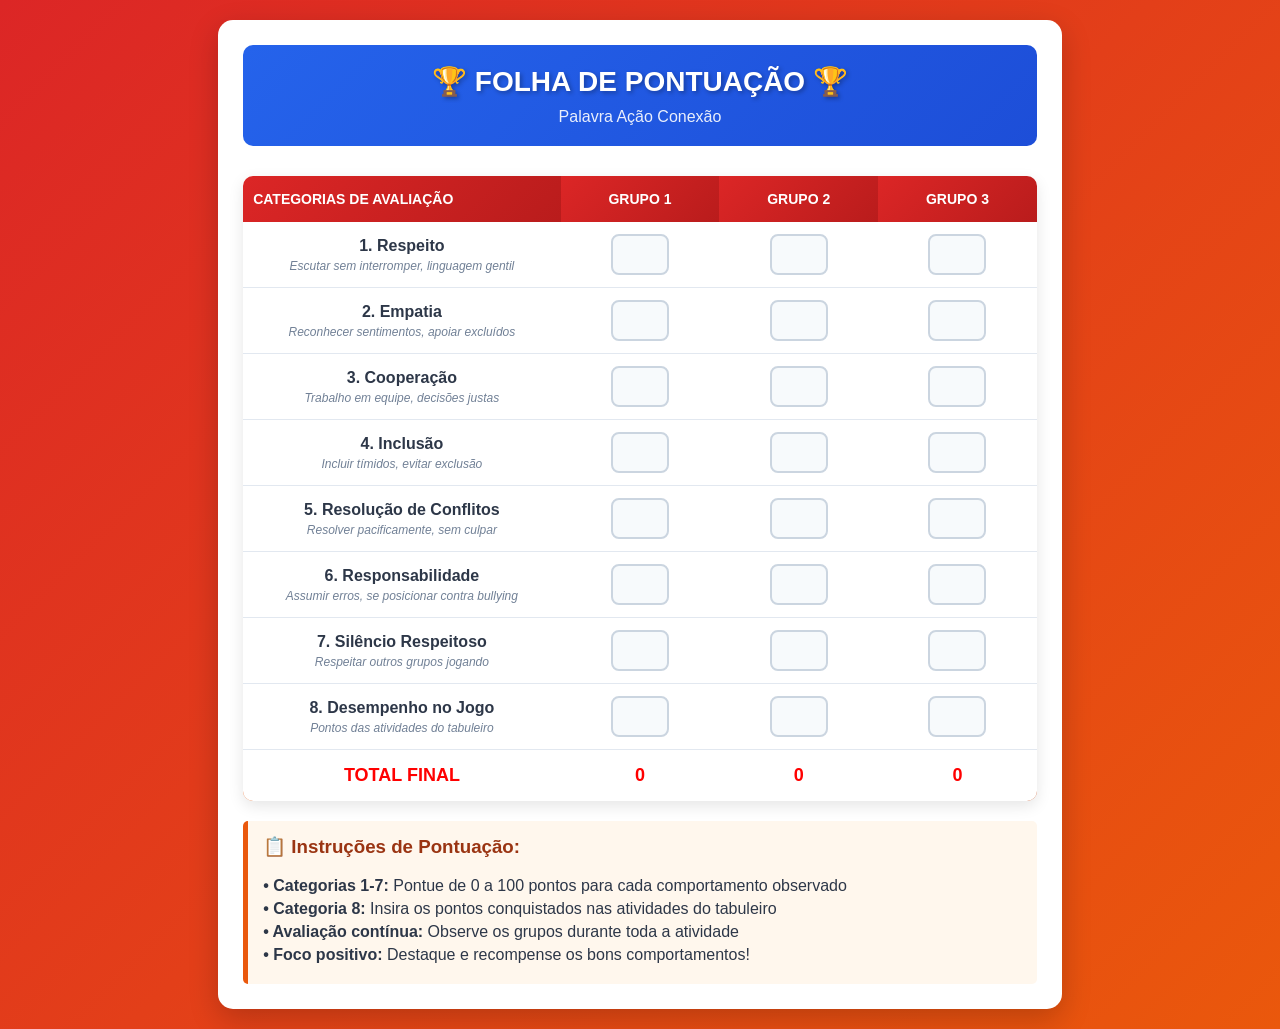
<file: pointing.html>
<!DOCTYPE html>
<html lang="pt-BR">
<head>
    <meta charset="UTF-8">
    <meta name="viewport" content="width=device-width, initial-scale=1.0">
    <title>Folha de Pontuação - Jogo em Grupos</title>

    <!-- favicon -->
    <link rel="icon" type="image/x-icon" href="favicon.ico">

    <link rel="stylesheet" href="./css/pointing.css">
</head>
<body>
    <div class="container">
        <div class="header">
            <h1>🏆 FOLHA DE PONTUAÇÃO 🏆</h1>
            <p>Palavra Ação Conexão</p>
        </div>
        
        <table class="scoring-table">
            <thead>
                <tr>
                    <th>CATEGORIAS DE AVALIAÇÃO</th>
                    <th class="team-header">GRUPO 1</th>
                    <th class="team-header">GRUPO 2</th>
                    <th class="team-header">GRUPO 3</th>
                </tr>
            </thead>
            <tbody>
                <tr>
                    <td class="category-cell">
                        <div class="category-title">1. Respeito</div>
                        <div class="category-description">Escutar sem interromper, linguagem gentil</div>
                    </td>
                    <td><input type="number" class="score-input" min="-100" max="100" step="10"></td>
                    <td><input type="number" class="score-input" min="-100" max="100" step="10"></td>
                    <td><input type="number" class="score-input" min="-100" max="100" step="10"></td>
                </tr>
                
                <tr>
                    <td class="category-cell">
                        <div class="category-title">2. Empatia</div>
                        <div class="category-description">Reconhecer sentimentos, apoiar excluídos</div>
                    </td>
                    <td><input type="number" class="score-input" min="-100" max="100" step="10"></td>
                    <td><input type="number" class="score-input" min="-100" max="100" step="10"></td>
                    <td><input type="number" class="score-input" min="-100" max="100" step="10"></td>
                </tr>
                
                <tr>
                    <td class="category-cell">
                        <div class="category-title">3. Cooperação</div>
                        <div class="category-description">Trabalho em equipe, decisões justas</div>
                    </td>
                    <td><input type="number" class="score-input" min="-100" max="100" step="10"></td>
                    <td><input type="number" class="score-input" min="-100" max="100" step="10"></td>
                    <td><input type="number" class="score-input" min="-100" max="100" step="10"></td>
                </tr>
                
                <tr>
                    <td class="category-cell">
                        <div class="category-title">4. Inclusão</div>
                        <div class="category-description">Incluir tímidos, evitar exclusão</div>
                    </td>
                    <td><input type="number" class="score-input" min="-100" max="100" step="10"></td>
                    <td><input type="number" class="score-input" min="-100" max="100" step="10"></td>
                    <td><input type="number" class="score-input" min="-100" max="100" step="10"></td>
                </tr>
                
                <tr>
                    <td class="category-cell">
                        <div class="category-title">5. Resolução de Conflitos</div>
                        <div class="category-description">Resolver pacificamente, sem culpar</div>
                    </td>
                    <td><input type="number" class="score-input" min="-100" max="100" step="10"></td>
                    <td><input type="number" class="score-input" min="-100" max="100" step="10"></td>
                    <td><input type="number" class="score-input" min="-100" max="100" step="10"></td>
                </tr>
                
                <tr>
                    <td class="category-cell">
                        <div class="category-title">6. Responsabilidade</div>
                        <div class="category-description">Assumir erros, se posicionar contra bullying</div>
                    </td>
                    <td><input type="number" class="score-input" min="-100" max="100" step="10"></td>
                    <td><input type="number" class="score-input" min="-100" max="100" step="10"></td>
                    <td><input type="number" class="score-input" min="-100" max="100" step="10"></td>
                </tr>
                
                <tr>
                    <td class="category-cell">
                        <div class="category-title">7. Silêncio Respeitoso</div>
                        <div class="category-description">Respeitar outros grupos jogando</div>
                    </td>
                    <td><input type="number" class="score-input" min="-100" max="100" step="10"></td>
                    <td><input type="number" class="score-input" min="-100" max="100" step="10"></td>
                    <td><input type="number" class="score-input" min="-100" max="100" step="10"></td>
                </tr>
                
                <tr>
                    <td class="category-cell category-special">
                        <div class="category-title">8. Desempenho no Jogo</div>
                        <div class="category-description">Pontos das atividades do tabuleiro</div>
                    </td>
                    <td><input type="number" class="score-input" min="0" max="10000" step="100"></td>
                    <td><input type="number" class="score-input" min="0" max="10000" step="100"></td>
                    <td><input type="number" class="score-input" min="0" max="10000" step="100"></td>
                </tr>
                
                <tr class="total-row">
                    <td><strong>TOTAL FINAL</strong></td>
                    <td><strong id="total1">0</strong></td>
                    <td><strong id="total2">0</strong></td>
                    <td><strong id="total3">0</strong></td>
                </tr>
            </tbody>
        </table>
        
        <div class="instructions">
            <h3>📋 Instruções de Pontuação:</h3>
            <p><strong>• Categorias 1-7:</strong> Pontue de 0 a 100 pontos para cada comportamento observado</p>
            <p><strong>• Categoria 8:</strong> Insira os pontos conquistados nas atividades do tabuleiro</p>
            <p><strong>• Avaliação contínua:</strong> Observe os grupos durante toda a atividade</p>
            <p><strong>• Foco positivo:</strong> Destaque e recompense os bons comportamentos!</p>
        </div>
    </div>
    
    <script src="./js/pointing.js"></script>
</body>
</html>
</file>
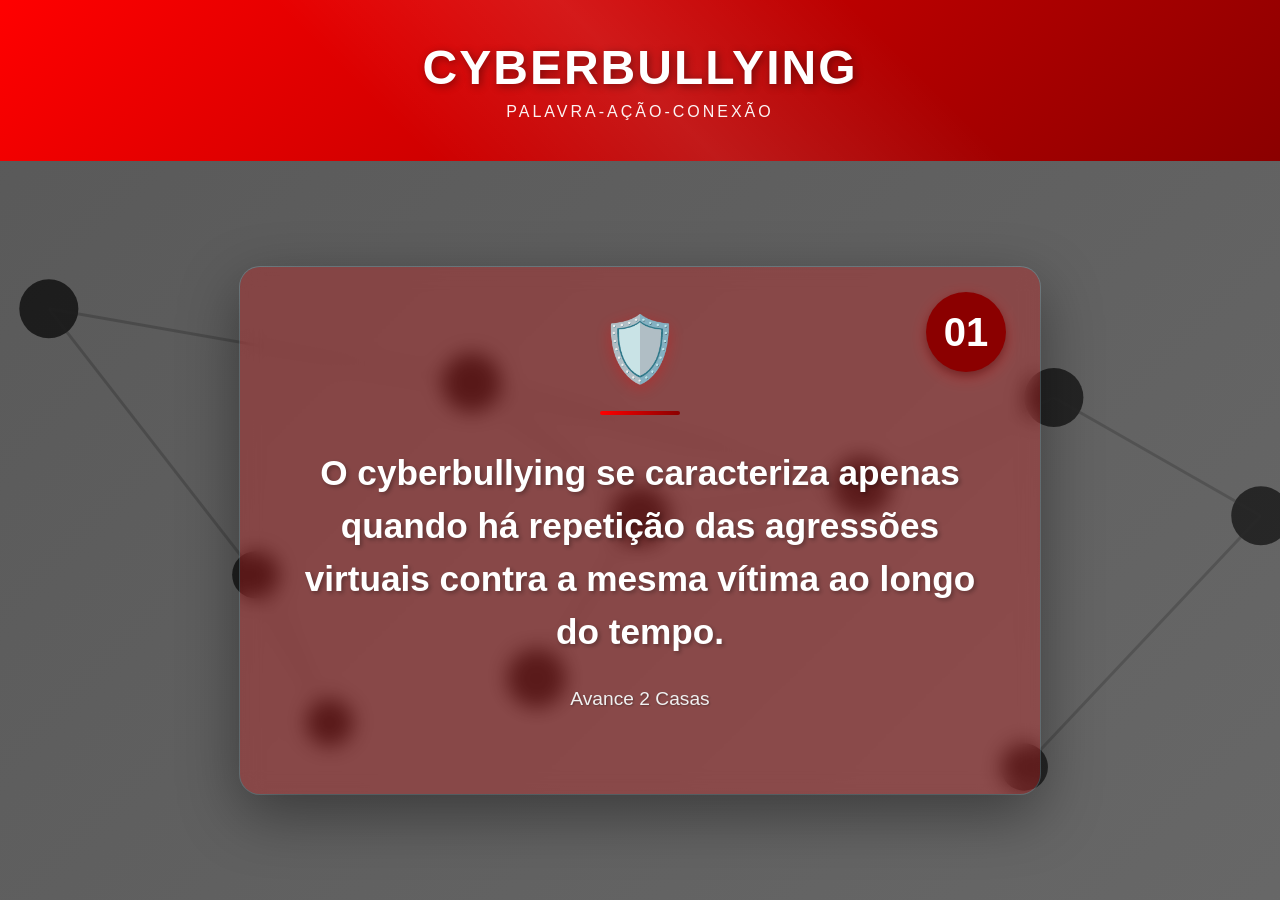
<file: question.html>
<!DOCTYPE html>
<html lang="en">
<head>
    <meta charset="UTF-8">
    <meta name="viewport" content="width=device-width, initial-scale=1.0">
    <title>PAC</title>

    <!-- favicon -->
    <link rel="icon" type="image/x-icon" href="favicon.ico">

    <link rel="stylesheet" href="./css/question.css">
</head>
<body>
    <header>
        <h1>Cyberbullying</h1>
        <div class="subtitle">palavra-ação-conexão</div>
    </header>
    
    <main>
        <div id="question-01" class="question-container">
            <div class="question-icon">
                🛡️
                <span class="question-number">01</span>
            </div>
            <div class="accent-line"></div>
            <h2>O cyberbullying se caracteriza apenas quando há repetição das agressões virtuais contra a mesma vítima ao longo do tempo.</h2>
            <p>Avance 2 Casas</p>
        </div>
        <div id="question-02" class="question-container">
            <div class="question-icon">
                🛡️
                <span class="question-number">02</span>
            </div>
            <div class="accent-line"></div>
            <h2>Publicar indiretas ofensivas sem citar nomes não é considerado cyberbullying, pois não identifica diretamente a vítima.</h2>
            <p>Avance 2 Casas</p>
        </div>
        <div id="question-03" class="question-container">
            <div class="question-icon">
                🛡️
                <span class="question-number">03</span>
            </div>
            <div class="accent-line"></div>
            <h2>Mesmo que o agressor apague as mensagens, ele ainda pode ser responsabilizado por cyberbullying se houver provas do ocorrido.</h2>
            <p>Avance 1 Casa</p>
        </div>
        <div id="question-04" class="question-container">
            <div class="question-icon">
                🛡️
                <span class="question-number">04</span>
            </div>
            <div class="accent-line"></div>
            <h2>O cyberbullying é menos prejudicial que o bullying presencial, já que ocorre apenas por meio digital.</h2>
            <p>Avance 1 Casa</p>
        </div>
        <div id="question-05" class="question-container">
            <div class="question-icon">
                🛡️
                <span class="question-number">05</span>
            </div>
            <div class="accent-line"></div>
            <h2>Quando uma pessoa compartilha uma postagem humilhante feita por outra, ela também participa do ato de cyberbullying.</h2>
            <p>Avance 3 Casas</p>
        </div>
        <div id="question-06" class="question-container">
            <div class="question-icon">
                🛡️
                <span class="question-number">06</span>
            </div>
            <div class="accent-line"></div>
            <h2>A liberdade de expressão protege qualquer tipo de comentário feito na internet, inclusive ofensas.</h2>
            <p>Avance 3 Casas</p>
        </div>
        <div id="question-07" class="question-container">
            <div class="question-icon">
                🛡️
                <span class="question-number">07</span>
            </div>
            <div class="accent-line"></div>
            <h2>Instituições de ensino podem aplicar medidas disciplinares quando o cyberbullying entre alunos ocorre fora da escola.</h2>
            <p>Avance 2 Casas</p>
        </div>
        <div id="question-08" class="question-container">
            <div class="question-icon">
                🛡️
                <span class="question-number">08</span>
            </div>
            <div class="accent-line"></div>
            <h2>O cyberbullying pode envolver invasão de privacidade, difamação e exposição de dados pessoais.</h2>
            <p>Avance 2 Casas</p>
        </div>
        <div id="question-09" class="question-container">
            <div class="question-icon">
                🛡️
                <span class="question-number">09</span>
            </div>
            <div class="accent-line"></div>
            <h2>O anonimato total na internet impede que o autor de cyberbullying seja identificado e responsabilizado.</h2>
            <p>Avance 1 Casa</p>
        </div>
        <div id="question-10" class="question-container">
            <div class="question-icon">
                🛡️
                <span class="question-number">10</span>
            </div>
            <div class="accent-line"></div>
            <h2>As consequências do cyberbullying podem incluir isolamento social, queda no rendimento escolar e sintomas de depressão.</h2>
            <p>Avance 1 Casa</p>
        </div>
        <div id="question-11" class="question-container">
            <div class="question-icon">
                🛡️
                <span class="question-number">11</span>
            </div>
            <div class="accent-line"></div>
            <h2>Apagar uma mensagem ofensiva logo após enviá-la elimina a possibilidade de ela ser usada como prova em um caso de cyberbullying.</h2>
            <p>Avance 4 Casa</p>
        </div>
        <div id="question-12" class="question-container">
            <div class="question-icon">
                🛡️
                <span class="question-number">12</span>
            </div>
            <div class="accent-line"></div>
            <h2>Quando o agressor pratica cyberbullying repetidamente contra várias pessoas, o comportamento pode ser considerado um transtorno de conduta.</h2>
            <p>Avance 2 Casa</p>
        </div>
        <div id="question-13" class="question-container">
            <div class="question-icon">
                🛡️
                <span class="question-number">13</span>
            </div>
            <div class="accent-line"></div>
            <h2>A liberdade de expressão garante o direito de fazer críticas pessoais ofensivas nas redes sociais.</h2>
            <p>Avance 3 Casa</p>
        </div>
        <div id="question-14" class="question-container">
            <div class="question-icon">
                🛡️
                <span class="question-number">14</span>
            </div>
            <div class="accent-line"></div>
            <h2>O cyberbullying pode gerar consequências legais não apenas para o autor, mas também para os responsáveis legais, caso o agressor seja menor de idade.</h2>
            <p>Avance 1 Casa</p>
        </div>
        <div id="question-15" class="question-container">
            <div class="question-icon">
                🛡️
                <span class="question-number">15</span>
            </div>
            <div class="accent-line"></div>
            <h2>Ignorar o agressor é sempre a melhor estratégia para lidar com o cyberbullying.</h2>
            <p>Avance 1 Casa</p>
        </div>
        
    </main>
</body>

  <script src="./js/question.js"></script>
</html>
</file>
<file: css/pointing.css>
@page {
    size: A4;
    margin: 1cm;
}

/* Styles specific for printing */
@media print {
body {
    background: white !important;
    color: black !important;
}

.container {
    box-shadow: none !important;
    border-radius: 0 !important;
    max-width: 100% !important;
}

.header {
    background: none !important;
    color: black !important;
    border-bottom: 2px solid #000;
    -webkit-print-color-adjust: exact;
    print-color-adjust: exact;
}

.scoring-table th,
.team-header,
.total-row,
.category-special {
    background: #ddd !important;
    color: black !important;
    -webkit-print-color-adjust: exact;
    print-color-adjust: exact;
}

.instructions {
    background: none !important;
    border: none !important;
    color: black !important;
}
}

body {
    font-family: 'Arial', sans-serif;
    margin: 0;
    padding: 20px;
    background: linear-gradient(135deg, #dc2626 0%, #ea580c 100%);
    min-height: 100vh;
    color: #333;
}

.container {
    background: white;
    border-radius: 15px;
    padding: 25px;
    box-shadow: 0 10px 30px rgba(0,0,0,0.2);
    max-width: 210mm;
    margin: 0 auto;
}

.header {
    text-align: center;
    margin-bottom: 30px;
    padding: 20px;
    background: linear-gradient(135deg, #2563eb 0%, #1d4ed8 100%);
    border-radius: 10px;
    color: white;
}

.header h1 {
    margin: 0;
    font-size: 28px;
    text-shadow: 2px 2px 4px rgba(0,0,0,0.3);
}

.header p {
    margin: 10px 0 0 0;
    font-size: 16px;
    opacity: 0.9;
}

.scoring-table {
    width: 100%;
    border-collapse: collapse;
    margin-top: 20px;
    box-shadow: 0 5px 15px rgba(0,0,0,0.1);
    border-radius: 10px;
    overflow: hidden;
}

.scoring-table th {
    background: linear-gradient(135deg, #dc2626 0%, #b91c1c 100%);
    color: white;
    padding: 15px 10px;
    font-weight: bold;
    text-align: center;
    font-size: 14px;
}

.scoring-table th:first-child {
    text-align: left;
    width: 40%;
}

.category-cell {
    background: #fef2f2;
    font-weight: bold;
    padding: 12px;
    border-bottom: 2px solid #fecaca;
    color: #4a5568;
}

.category-title {
    font-size: 16px;
    color: #2d3748;
}

.category-description {
    font-size: 12px;
    color: #718096;
    font-weight: normal;
    margin-top: 4px;
    font-style: italic;
}

.scoring-table td {
    padding: 12px;
    text-align: center;
    border-bottom: 1px solid #e2e8f0;
    background: white;
}

.score-input {
    width: 50px;
    height: 35px;
    border: 2px solid #cbd5e0;
    border-radius: 8px;
    text-align: center;
    font-size: 16px;
    font-weight: bold;
    background: #f7fafc;
    transition: all 0.3s ease;
}

.score-input:focus {
    border-color: #2563eb;
    background: white;
    box-shadow: 0 0 10px rgba(37, 99, 235, 0.3);
    outline: none;
}

.team-header {
    background: linear-gradient(135deg, #2563eb 0%, #1e40af 100%);
    color: white;
    font-size: 16px;
    font-weight: bold;
}

.total-row {
    background: linear-gradient(135deg, #ea580c 0%, #c2410c 100%);
    color: red;
    font-weight: bold;
    font-size: 18px;
}

.total-row td {
    padding: 15px;
    border-bottom: none;
}

.instructions {
    background: #fff7ed;
    border-left: 5px solid #ea580c;
    padding: 15px;
    margin-top: 20px;
    border-radius: 5px;
}

.instructions h3 {
    margin-top: 0;
    color: #9a3412;
}

.instructions p {
    margin: 5px 0;
    color: #2d3748;
}

.category-special {
    background: linear-gradient(135deg, #f97316 0%, #ea580c 100%);
    color: white;
}
</file>
<file: css/question.css>
* {
    margin: 0;
    padding: 0;
    box-sizing: border-box;
}

body {
    font-family: 'Inter', 'Segoe UI', sans-serif;
    width: 100vw;
    height: 100vh;
    overflow: hidden;
    display: flex;
    flex-direction: column;
    background: #0a0a0a;
}

header {
    background: linear-gradient(135deg, #ff0000 0%, #8b0000 100%);
    color: white;
    padding: 2.5rem 2rem;
    text-align: center;
    position: relative;
    overflow: hidden;
    box-shadow: 0 8px 32px rgba(255, 0, 0, 0.3);
}

header::before {
    content: '';
    position: absolute;
    top: 0;
    left: 0;
    right: 0;
    bottom: 0;
    background: linear-gradient(45deg, transparent 30%, rgba(255,255,255,0.1) 50%, transparent 70%);
    animation: shine 3s infinite;
}

@keyframes shine {
    0% { transform: translateX(-100%); }
    100% { transform: translateX(100%); }
}

header h1 {
    font-size: 3rem;
    font-weight: 800;
    letter-spacing: 2px;
    text-transform: uppercase;
    position: relative;
    z-index: 1;
    text-shadow: 2px 2px 8px rgba(0, 0, 0, 0.4);
}

header .subtitle {
    font-size: 1rem;
    margin-top: 0.5rem;
    opacity: 0.95;
    letter-spacing: 3px;
    text-transform: uppercase;
    font-weight: 300;
    position: relative;
    z-index: 1;
}

main {
    flex: 1;
    display: flex;
    align-items: center;
    justify-content: center;
    background-image: url('[data-uri]');
    background-size: cover;
    background-position: center;
    background-repeat: no-repeat;
    padding: 2rem;
    position: relative;
    height: 80vh;
}

main::before {
    content: '';
    position: absolute;
    top: 0;
    left: 0;
    right: 0;
    bottom: 0;
    background: linear-gradient(135deg, rgba(26, 26, 26, 0.7) 0%, rgba(45, 45, 45, 0.7) 100%);
    pointer-events: none;
}

.question-container {
    background: rgba(254, 0, 0, 0.25);
    backdrop-filter: blur(10px);
    padding: 5vh 5vw;
    border-radius: 20px;
    box-shadow: 
        0 20px 60px rgba(0, 0, 0, 0.4),
        0 0 0 1px rgba(173, 216, 230, 0.3);
    max-width: 800px;
    text-align: center;
    position: relative;
    z-index: 1;
    transform: translateY(0);
    transition: transform 0.3s ease;
}

.question-container {
    display: none; /* hide all by default */
}

.question-container:hover {
    transform: translateY(-5px);
    box-shadow: 
        0 25px 70px rgba(0, 0, 0, 0.5),
        0 0 0 1px rgba(173, 216, 230, 0.5);
}

.question-icon {
    font-size: 4rem;
    margin-bottom: 1.5rem;
    filter: drop-shadow(0 4px 8px rgba(255, 0, 0, 0.3));
}

.question-number {
    position: absolute;
    top: -20px;
    right: -30px;
    background: #8b0000;
    color: white;
    width: 80px;
    height: 80px;
    border-radius: 50%;
    display: flex;
    align-items: center;
    justify-content: center;
    font-size: 2.5rem;
    font-weight: bold;
    box-shadow: 0 4px 8px rgba(0, 0, 0, 0.3);
}   

.question-container h2 {
    font-size: 2.2rem;
    color: #ffffff;
    line-height: 1.5;
    margin-bottom: 1.5rem;
    font-weight: 700;
    text-shadow: 2px 2px 4px rgba(0, 0, 0, 0.3);
}

.question-container p {
    font-size: 1.2rem;
    color: #f0f0f0;
    line-height: 1.8;
    margin-bottom: 2rem;
    text-shadow: 1px 1px 2px rgba(0, 0, 0, 0.3);
}

.accent-line {
    width: 80px;
    height: 4px;
    background: linear-gradient(90deg, #ff0000, #8b0000);
    margin: 0 auto 2rem;
    border-radius: 2px;
}

@media (max-width: 768px) {
    header h1 {
        font-size: 2rem;
    }

    .question-container {
        padding: 2.5rem 1.5rem;
    }

    .question-container h2 {
        font-size: 1.6rem;
    }
}
</file>
